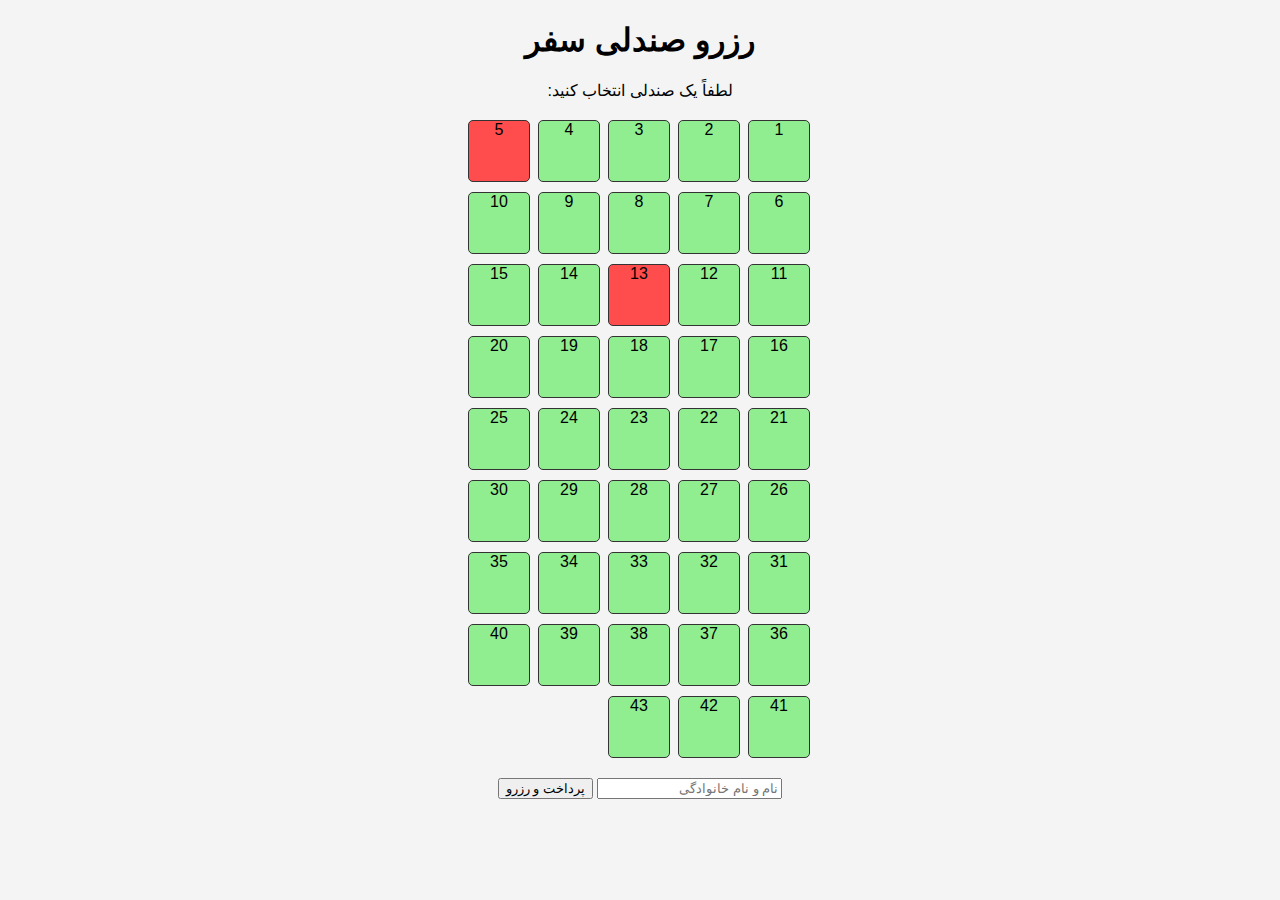
<file: index.html>
<!DOCTYPE html>
<html lang="fa">
<head>
    <meta charset="UTF-8">
    <title>انتخاب صندلی اتوبوس</title>
    <link rel="stylesheet" href="style.css">
</head>
<body>
    <h1>رزرو صندلی سفر</h1>
    <p>لطفاً یک صندلی انتخاب کنید:</p>
    <div class="bus">
        <!-- صندلی‌ها به صورت داینامیک با JS اضافه می‌شوند -->
    </div>
    <form id="reserveForm">
        <input type="text" placeholder="نام و نام خانوادگی" required>
        <input type="hidden" id="selectedSeat">
        <button type="submit">پرداخت و رزرو</button>
    </form>
    <script src="script.js"></script>
</body>
</html>
</file>
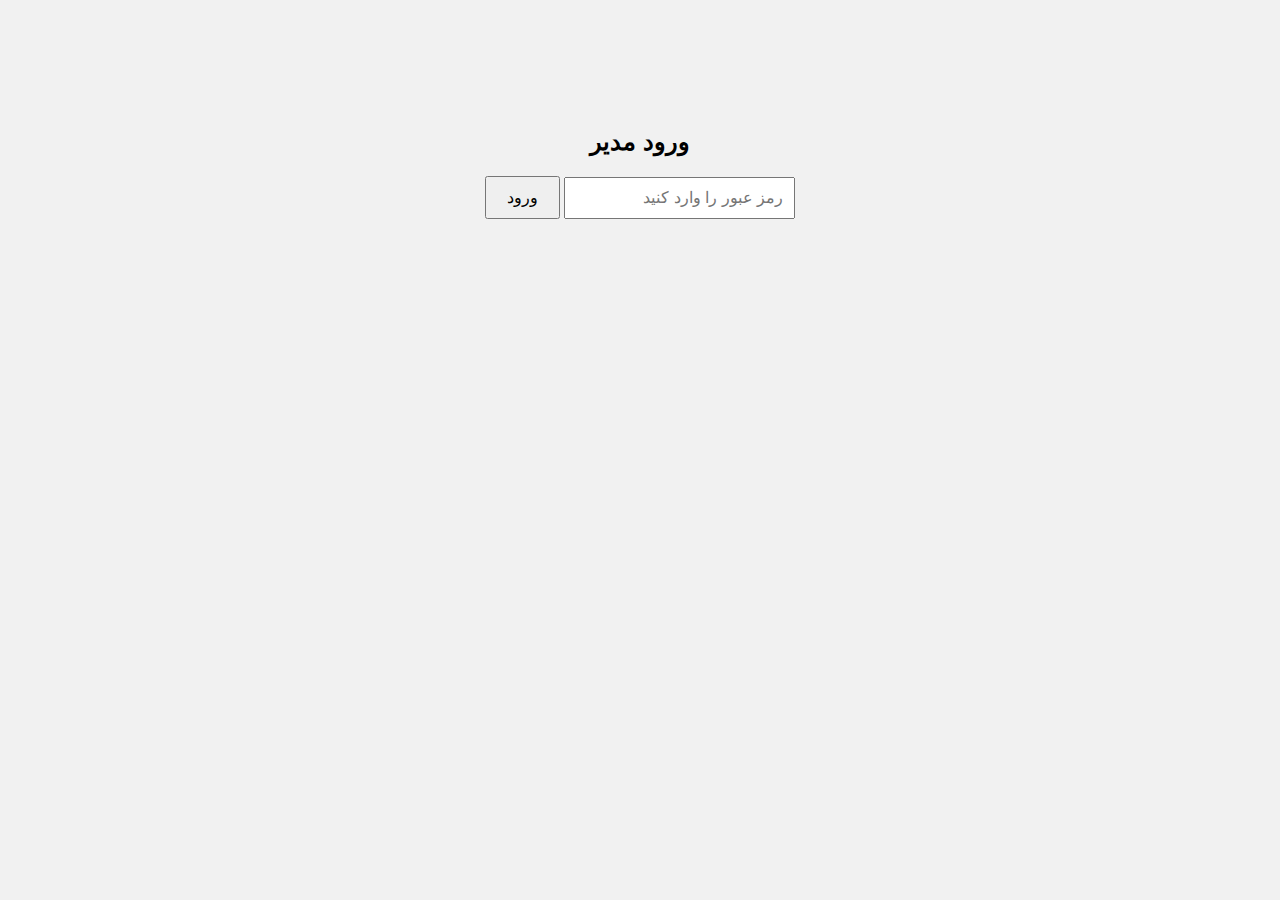
<file: admin.html>
<!DOCTYPE html>
<html lang="fa" dir="rtl">
<head>
    <meta charset="UTF-8">
    <title>ورود مدیریت</title>
    <style>
        body {
            font-family: Tahoma, sans-serif;
            background-color: #f1f1f1;
            text-align: center;
            padding-top: 100px;
        }
        input[type="password"] {
            padding: 10px;
            font-size: 16px;
        }
        button {
            padding: 10px 20px;
            font-size: 16px;
        }
        .hidden {
            display: none;
        }
    </style>
    <script>
        function checkPassword() {
            var pass = document.getElementById("pass").value;
            if (pass === "rahgoshatour2025") {
                document.getElementById("download-section").style.display = "block";
                document.getElementById("login-section").style.display = "none";
            } else {
                alert("رمز اشتباه است!");
            }
        }
    </script>
</head>
<body>
    <div id="login-section">
        <h2>ورود مدیر</h2>
        <input type="password" id="pass" placeholder="رمز عبور را وارد کنید">
        <button onclick="checkPassword()">ورود</button>
    </div>

    <div id="download-section" class="hidden">
        <h2>دانلود لیست ثبت‌نام</h2>
        <a href="registered_users.pdf" download>دانلود فایل PDF</a>
    </div>
</body>
</html>
</file>
<file: style.css>
body {
    font-family: sans-serif;
    direction: rtl;
    text-align: center;
    background: #f4f4f4;
}

.bus {
    display: grid;
    grid-template-columns: repeat(5, 60px);
    gap: 10px;
    justify-content: center;
    margin: 20px 0;
}

.seat {
    width: 60px;
    height: 60px;
    background: #90ee90;
    border: 1px solid #333;
    border-radius: 5px;
    cursor: pointer;
}

.seat.selected {
    background: #ffa500;
}

.seat.taken {
    background: #ff4c4c;
    cursor: not-allowed;
}
</file>
